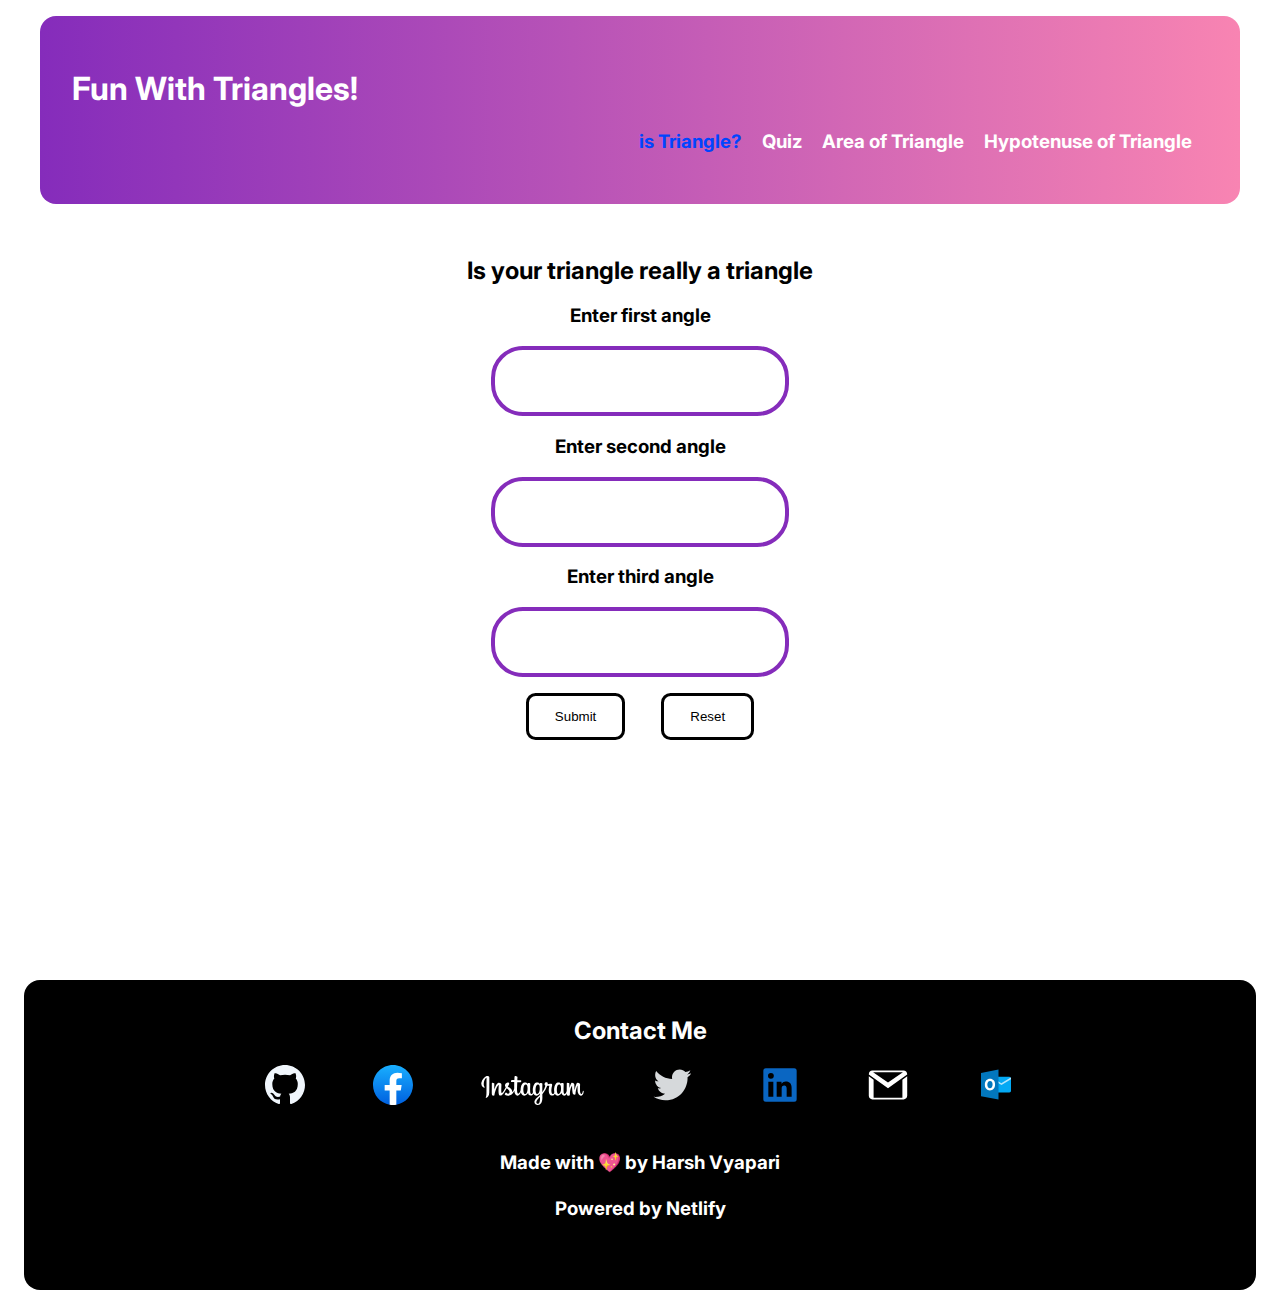
<file: index.html>
<!DOCTYPE html>
<html lang="en">
  <head>
    <meta charset="UTF-8" />
    <meta http-equiv="X-UA-Compatible" content="IE=edge" />
    <meta name="viewport" content="width=device-width, initial-scale=1.0" />
    <link rel="stylesheet" href="/style.css" />
    <title>Fun With Triangles</title>
  </head>

  <body>
    <!-- Header Section (START) -->
    <header>
      <nav>
        <div class="nav-head">
          <h1>Fun With Triangles!</h1>
        </div>
        <div class="nav-link-container">
          <h3>
            <ul class="nav-link-list">
              <li class="nav-link-inline">
                <a class="nav-link active" href="/">is Triangle?</a>
              </li>
              <li class="nav-link-inline">
                <a class="nav-link" href="/quiz.html">Quiz</a>
              </li>
              <li class="nav-link-inline">
                <a class="nav-link" href="/area-of-triangle.html"
                  >Area of Triangle</a
                >
              </li>
              <li class="nav-link-inline">
                <a class="nav-link" href="/hypotenuse.html"
                  >Hypotenuse of Triangle</a
                >
              </li>
            </ul>
          </h3>
        </div>
      </nav>
    </header>
    <!-- Header Section (END) -->

    <!-- isTriangle! Section (START) -->
    <div class="main-container">
      <h2>Is your triangle really a triangle</h2>
      <label for="ang1"><h3>Enter first angle</h3></label>
      <input type="number" class="triangle-input" id="ang1" />
      <label for="ang2"><h3>Enter second angle</h3></label>
      <input type="number" class="triangle-input" id="ang2" />
      <label for="ang3"><h3>Enter third angle</h3></label>
      <input type="number" class="triangle-input" id="ang3" />
      <br />
      <input type="submit" id="submit" />
      <input type="reset" id="reset" />
      <br />
      <p id="output"></p>
    </div>
    <!-- isTriangle! Section (END) -->

    <!-- Audio Effect Section -->
    <footer class="footer">
      <audio src="sound/vintage-info-message.mp3" id="infoSE"></audio>
      <audio src="sound/fail-trumpet.mp3" id="fail-sound-effect"></audio>
      <audio src="sound/tada.mp3" id="success-sound-effect"></audio>
      <audio src="sound/reset.mp3" id="reset-sound-effect"></audio>
      <!-- Footer (START) -->
      <div class="footer-container">
        <!-- Footer Head -->
        <div class="footer-head">
          <h2>Contact Me</h2>
        </div>

        <!-- Footer Icons -->
        <div class="footer-content">
          <div class="footer-icon">
            <a href="https://www.github.com/harshv1741"
              ><img src="icon/footer-github.svg" alt="Go to my github"
            /></a>
          </div>
          <div class="footer-icon">
            <a href="https://www.facebook.com/harshv1741"
              ><img src="icon/footer-facebook.svg" alt="Go to my facebook"
            /></a>
          </div>
          <div class="footer-icon">
            <a href="https://instagram.com/harshv1741"
              ><img src="icon/footer-instagram.svg" alt="Go to my instagram"
            /></a>
          </div>
          <div class="footer-icon">
            <a href="https://www.twitter.com/harshv1741"
              ><img src="icon/footer-twitter.svg" alt="Go to my twitter"
            /></a>
          </div>
          <div class="footer-icon">
            <a href="https://www.linkedin.com/in/harshv1741"
              ><img src="icon/footer-linkedin.svg" alt="Go to my linkedin"
            /></a>
          </div>
          <div class="footer-icon">
            <a href="mailto:harshv1741@gmail.com"
              ><img src="icon/footer-gmail.svg" alt="Mail me on Gmail"
            /></a>
          </div>
          <div class="footer-icon">
            <a href="mailto:harshv1741@outlook.com"
              ><img src="icon/footer-outlook.svg" alt="Mail me on Outlook"
            /></a>
          </div>
          <br />
          <h3 id="#page-end">
            <br />
            Made with 💖 by Harsh Vyapari <br /><br />
            Powered by Netlify
          </h3>
        </div>
        <br />
      </div>
    </footer>
    <script type="text/javascript" src="./javascript/main.js"></script>
  </body>
</html>
</file>
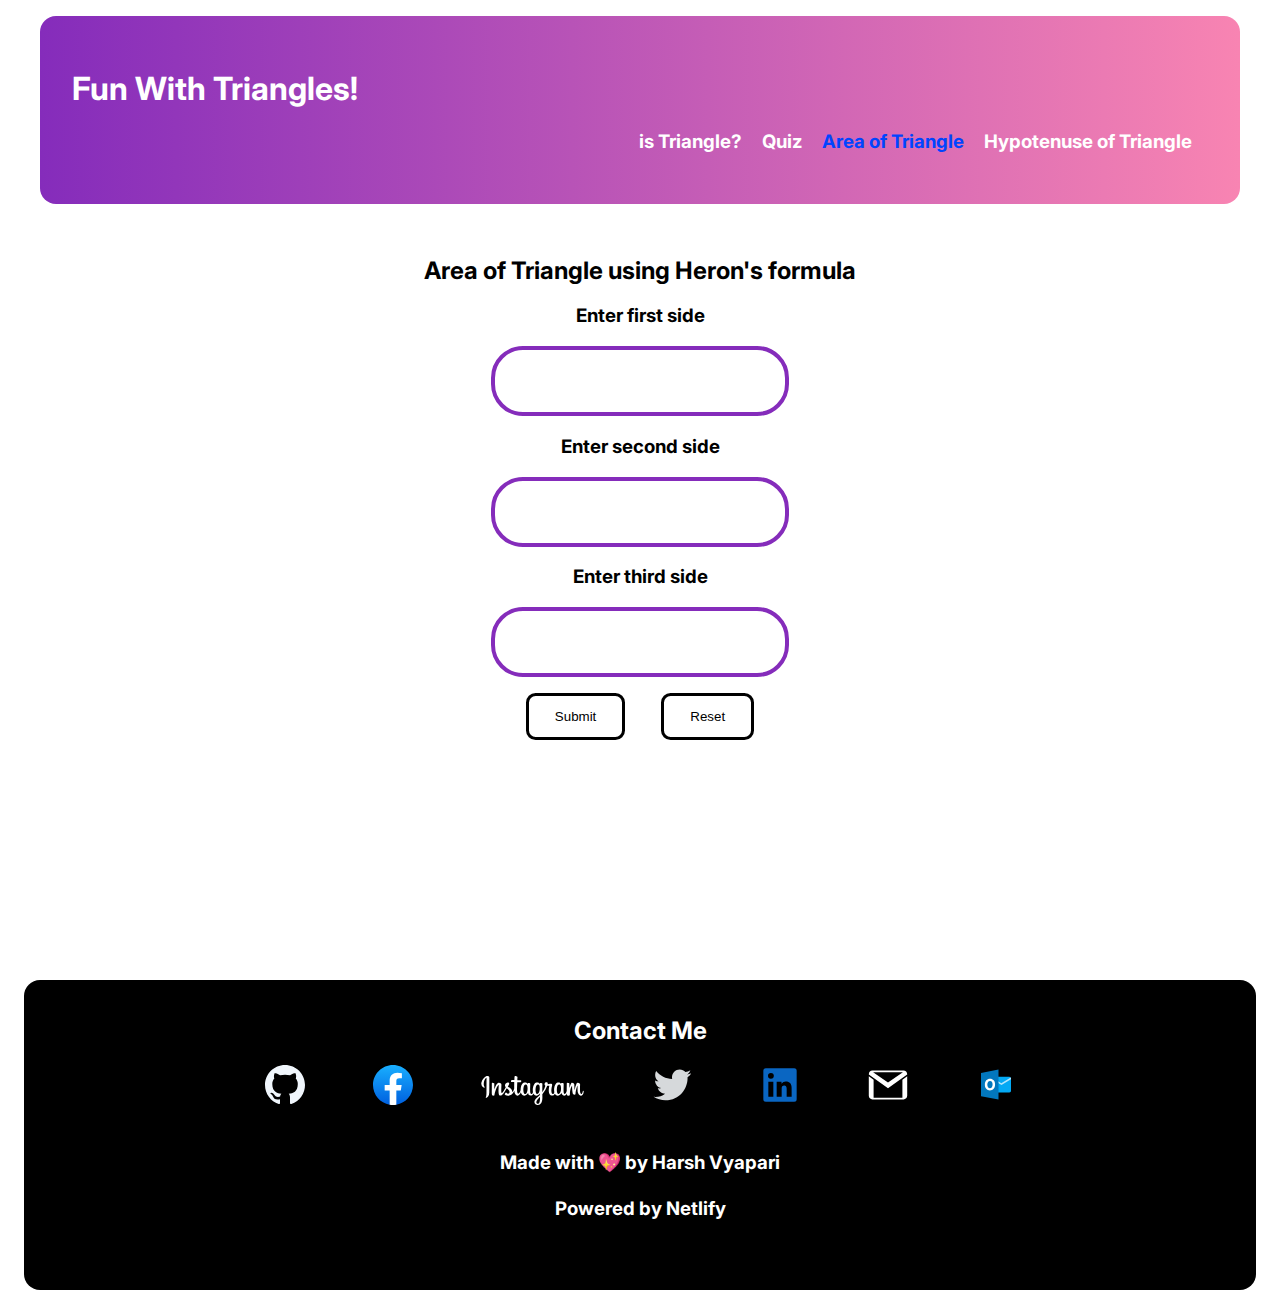
<file: area-of-triangle.html>
<!DOCTYPE html>
<html lang="en">
  <head>
    <meta charset="UTF-8" />
    <meta http-equiv="X-UA-Compatible" content="IE=edge" />
    <meta name="viewport" content="width=device-width, initial-scale=1.0" />
    <link rel="stylesheet" href="style.css" />
    <title>Area of Triangle</title>
  </head>
  <body>
    <!-- Header Section (START) -->
    <header>
      <nav>
        <div class="nav-head">
          <h1>Fun With Triangles!</h1>
        </div>
        <div class="nav-link-container">
          <h3>
            <ul class="nav-link-list">
              <li class="nav-link-inline">
                <a class="nav-link" href="/">is Triangle?</a>
              </li>
              <li class="nav-link-inline">
                <a class="nav-link" href="/quiz.html">Quiz</a>
              </li>
              <li class="nav-link-inline">
                <a class="nav-link active" href="/area-of-triangle.html"
                  >Area of Triangle</a
                >
              </li>
              <li class="nav-link-inline">
                <a class="nav-link" href="/hypotenuse.html"
                  >Hypotenuse of Triangle</a
                >
              </li>
            </ul>
          </h3>
        </div>
      </nav>
    </header>
    <!-- Header Section (END) -->

    <!-- Area of Triangle Section (START) -->
    <div class="main-container">
      <h2>Area of Triangle using Heron's formula</h2>
      <label for="s1"><h3>Enter first side</h3></label>
      <input type="number" class="triangle-input" id="s1" />
      <label for="s2"><h3>Enter second side</h3></label>
      <input type="number" class="triangle-input" id="s2" />
      <label for="s3"><h3>Enter third side</h3></label>
      <input type="number" class="triangle-input" id="s3" />
      <br />
      <input type="submit" id="submit" />
      <input type="reset" id="reset" />
      <br />
      <p id="output"></p>
    </div>
    <!-- Area of Triangle Section (END) -->

    <!-- Audio Effect Section -->
    <footer class="footer">
      <audio src="sound/vintage-info-message.mp3" id="infoSE"></audio>
      <audio src="sound/fail-trumpet.mp3" id="fail-sound-effect"></audio>
      <audio src="sound/tada.mp3" id="success-sound-effect"></audio>
      <audio src="sound/reset.mp3" id="reset-sound-effect"></audio>
      <!-- Footer (START) -->
      <div class="footer-container">
        <!-- Footer Head -->
        <div class="footer-head">
          <h2>Contact Me</h2>
        </div>

        <!-- Footer Icons -->
        <div class="footer-content">
          <div class="footer-icon">
            <a href="https://www.github.com/harshv1741"
              ><img src="icon/footer-github.svg" alt="Go to my github"
            /></a>
          </div>
          <div class="footer-icon">
            <a href="https://www.facebook.com/harshv1741"
              ><img src="icon/footer-facebook.svg" alt="Go to my facebook"
            /></a>
          </div>
          <div class="footer-icon">
            <a href="https://instagram.com/harshv1741"
              ><img src="icon/footer-instagram.svg" alt="Go to my instagram"
            /></a>
          </div>
          <div class="footer-icon">
            <a href="https://www.twitter.com/harshv1741"
              ><img src="icon/footer-twitter.svg" alt="Go to my twitter"
            /></a>
          </div>
          <div class="footer-icon">
            <a href="https://www.linkedin.com/in/harshv1741"
              ><img src="icon/footer-linkedin.svg" alt="Go to my linkedin"
            /></a>
          </div>
          <div class="footer-icon">
            <a href="mailto:harshv1741@gmail.com"
              ><img src="icon/footer-gmail.svg" alt="Mail me on Gmail"
            /></a>
          </div>
          <div class="footer-icon">
            <a href="mailto:harshv1741@outlook.com"
              ><img src="icon/footer-outlook.svg" alt="Mail me on Outlook"
            /></a>
          </div>
          <br />
          <h3 id="#page-end">
            <br />
            Made with 💖 by Harsh Vyapari <br /><br />
            Powered by Netlify
          </h3>
        </div>
        <br />
      </div>
    </footer>
    <script type="text/javascript" src="./javascript/aot.js"></script>
  </body>
</html>
</file>
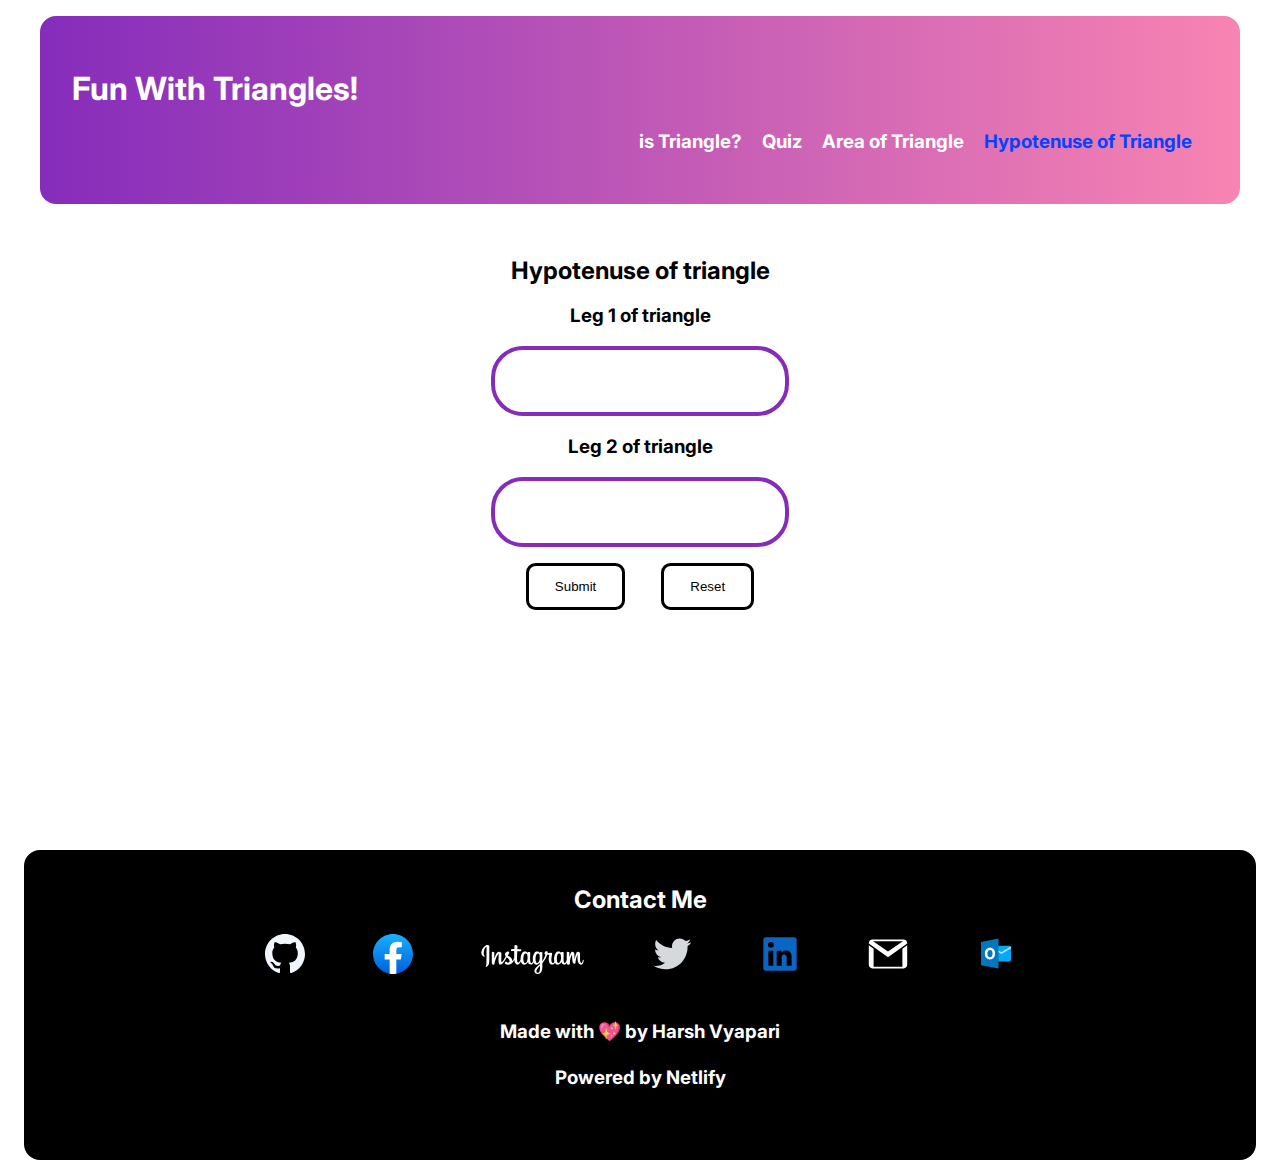
<file: hypotenuse.html>
<!DOCTYPE html>
<html lang="en">
  <head>
    <meta charset="UTF-8" />
    <meta http-equiv="X-UA-Compatible" content="IE=edge" />
    <meta name="viewport" content="width=device-width, initial-scale=1.0" />
    <link rel="stylesheet" href="style.css" />
    <title>Hypotenuse of triangle</title>
  </head>
  <body>
    <!-- Header Section (START) -->
    <header>
      <nav>
        <div class="nav-head">
          <h1>Fun With Triangles!</h1>
        </div>
        <div class="nav-link-container">
          <h3>
            <ul class="nav-link-list">
              <li class="nav-link-inline">
                <a class="nav-link" href="/">is Triangle?</a>
              </li>
              <li class="nav-link-inline">
                <a class="nav-link" href="/quiz.html">Quiz</a>
              </li>
              <li class="nav-link-inline">
                <a class="nav-link" href="/area-of-triangle.html"
                  >Area of Triangle</a
                >
              </li>
              <li class="nav-link-inline">
                <a class="nav-link active" href="/hypotenuse.html"
                  >Hypotenuse of Triangle</a
                >
              </li>
            </ul>
          </h3>
        </div>
      </nav>
    </header>
    <!-- Header Section (END) -->

    <!-- Area of Triangle Section (START) -->
    <div class="main-container">
      <h2>Hypotenuse of triangle</h2>
      <label for="base"><h3>Leg 1 of triangle</h3></label>
      <input type="number" class="triangle-input" id="base" />
      <label for="height"><h3>Leg 2 of triangle</h3></label>
      <input type="number" class="triangle-input" id="height" />
      <br />
      <input type="submit" id="submit" />
      <input type="reset" id="reset" />
      <br />
      <p id="output"></p>
    </div>
    <!-- Area of Triangle Section (END) -->

   <!-- Audio Effect Section -->
    <footer class="footer">
      <audio src="sound/vintage-info-message.mp3" id="infoSE"></audio>
      <audio src="sound/fail-trumpet.mp3" id="fail-sound-effect"></audio>
      <audio src="sound/tada.mp3" id="success-sound-effect"></audio>
      <audio src="sound/reset.mp3" id="reset-sound-effect"></audio>
      <!-- Footer (START) -->
      <div class="footer-container">
        <!-- Footer Head -->
        <div class="footer-head">
          <h2>Contact Me</h2>
        </div>

        <!-- Footer Icons -->
        <div class="footer-content">
          <div class="footer-icon">
            <a href="https://www.github.com/harshv1741"
              ><img src="icon/footer-github.svg" alt="Go to my github"
            /></a>
          </div>
          <div class="footer-icon">
            <a href="https://www.facebook.com/harshv1741"
              ><img src="icon/footer-facebook.svg" alt="Go to my facebook"
            /></a>
          </div>
          <div class="footer-icon">
            <a href="https://instagram.com/harshv1741"
              ><img src="icon/footer-instagram.svg" alt="Go to my instagram"
            /></a>
          </div>
          <div class="footer-icon">
            <a href="https://www.twitter.com/harshv1741"
              ><img src="icon/footer-twitter.svg" alt="Go to my twitter"
            /></a>
          </div>
          <div class="footer-icon">
            <a href="https://www.linkedin.com/in/harshv1741"
              ><img src="icon/footer-linkedin.svg" alt="Go to my linkedin"
            /></a>
          </div>
          <div class="footer-icon">
            <a href="mailto:harshv1741@gmail.com"
              ><img src="icon/footer-gmail.svg" alt="Mail me on Gmail"
            /></a>
          </div>
          <div class="footer-icon">
            <a href="mailto:harshv1741@outlook.com"
              ><img src="icon/footer-outlook.svg" alt="Mail me on Outlook"
            /></a>
          </div>
          <br />
          <h3 id="#page-end">
            <br />
            Made with 💖 by Harsh Vyapari <br /><br />
            Powered by Netlify
          </h3>
        </div>
        <br />
      </div>
    </footer>
    <script type="text/javascript" src="./javascript/hypotenuse.js"></script>
  </body>
</html>
</file>
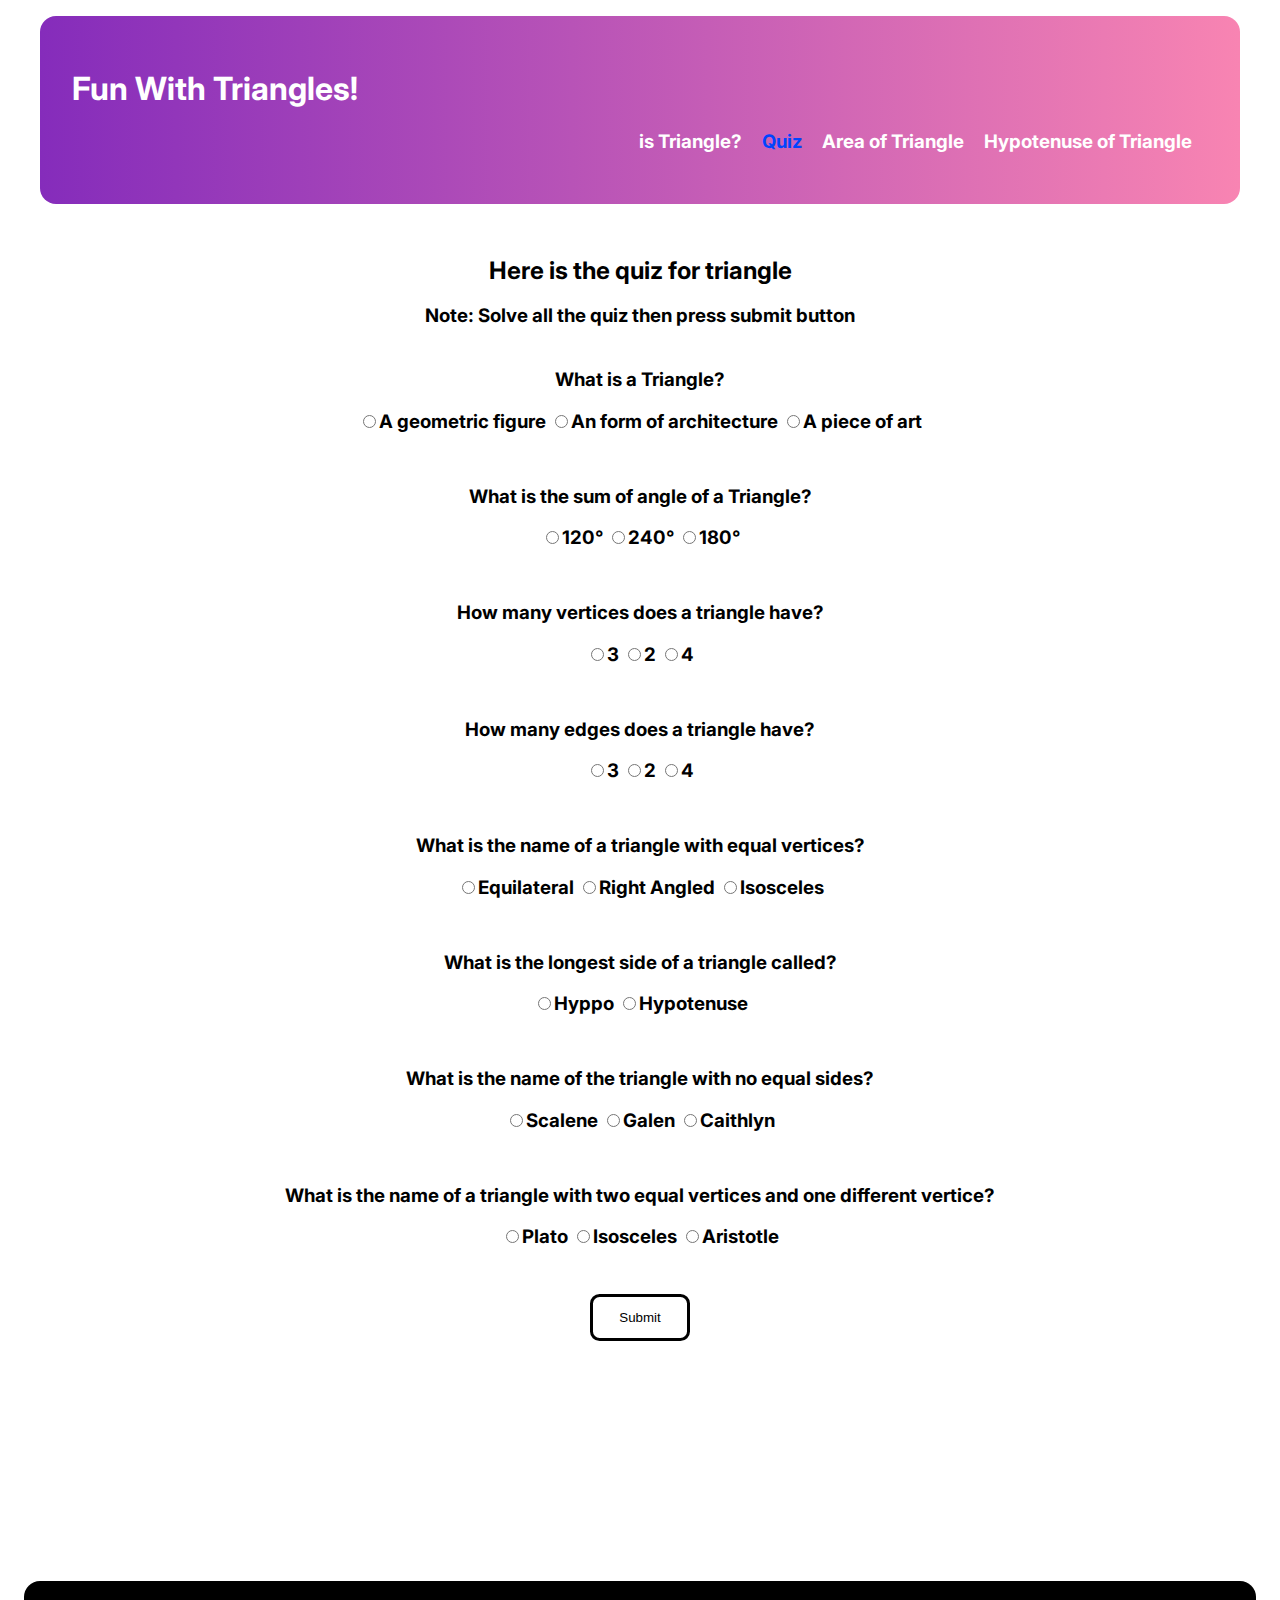
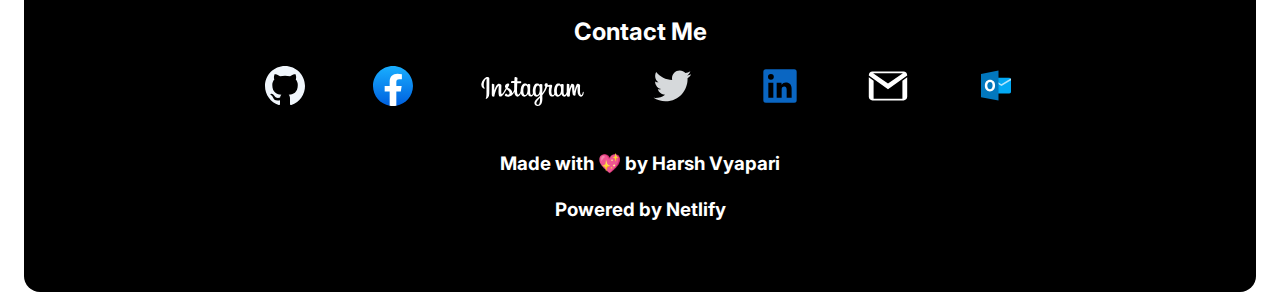
<file: quiz.html>
<!DOCTYPE html>
<html lang="en">
  <head>
    <meta charset="UTF-8" />
    <meta http-equiv="X-UA-Compatible" content="IE=edge" />
    <meta name="viewport" content="width=device-width, initial-scale=1.0" />
    <link rel="stylesheet" href="style.css" />
    <title>Quiz</title>
  </head>
  <body>
    <!-- Header Section (START) -->
    <header>
      <nav>
        <div class="nav-head">
          <h1>Fun With Triangles!</h1>
        </div>
        <div class="nav-link-container">
          <h3>
            <ul class="nav-link-list">
              <li class="nav-link-inline">
                <a class="nav-link" href="/">is Triangle?</a>
              </li>
              <li class="nav-link-inline">
                <a class="nav-link active" href="/quiz.html">Quiz</a>
              </li>
              <li class="nav-link-inline">
                <a class="nav-link" href="/area-of-triangle.html"
                  >Area of Triangle</a
                >
              </li>
              <li class="nav-link-inline">
                <a class="nav-link" href="/hypotenuse.html"
                  >Hypotenuse of Triangle</a
                >
              </li>
            </ul>
          </h3>
        </div>
      </nav>
    </header>
    <!-- Header Section (END) -->

    <!-- Quiz! Section (START) -->
    <div class="main-container">
      <div class="heading">
        <h2>Here is the quiz for triangle</h2>
        <h3>Note: Solve all the quiz then press submit button</h3>
      </div>
      <form class="quizForm">
        <!-- q1 -->
        <div class="question-container">
          <h3>
            <p>What is a Triangle?</p>
            <label
              ><input
                type="radio"
                name="question1"
                value="A geometric figure"
              />A geometric figure</label
            >
            <label
              ><input
                type="radio"
                name="question1"
                value="An form of architecture"
              />An form of architecture</label
            >
            <label
              ><input type="radio" name="question1" value="A piece of art" />A
              piece of art</label
            >
          </h3>
        </div>

        <!-- q2 -->
        <div class="question-container">
          <h3>
            <p>What is the sum of angle of a Triangle?</p>
            <label
              ><input type="radio" name="question2" value="120°" />120°</label
            >
            <label
              ><input type="radio" name="question2" value="240°" />240°</label
            >
            <label
              ><input type="radio" name="question2" value="180°" />180°</label
            >
          </h3>
        </div>

        <!-- q3 -->
        <div class="question-container">
          <h3>
            <p>How many vertices does a triangle have?</p>
            <label><input type="radio" name="question3" value="3" />3</label>
            <label><input type="radio" name="question3" value="2" />2</label>
            <label><input type="radio" name="question3" value="4" />4</label>
          </h3>
        </div>

        <!-- q4 -->
        <div class="question-container">
          <h3>
            <p>How many edges does a triangle have?</p>
            <label><input type="radio" name="question4" value="3" />3</label>
            <label><input type="radio" name="question4" value="2" />2</label>
            <label><input type="radio" name="question4" value="4" />4</label>
          </h3>
        </div>

        <!-- q5 -->
        <div class="question-container">
          <h3>
            <p>What is the name of a triangle with equal vertices?</p>
            <label
              ><input
                type="radio"
                name="question5"
                value="Equilateral"
              />Equilateral</label
            >
            <label
              ><input type="radio" name="question5" value="Right angled" />Right
              Angled</label
            >
            <label
              ><input
                type="radio"
                name="question5"
                value="Isosceles"
              />Isosceles</label
            >
          </h3>
        </div>

        <!-- q6 -->
        <div class="question-container">
          <h3>
            <p>What is the longest side of a triangle called?</p>
            <label
              ><input type="radio" name="question6" value="Hyppo" />Hyppo</label
            >
            <label
              ><input
                type="radio"
                name="question6"
                value="Hypotenuse"
              />Hypotenuse</label
            >
          </h3>
        </div>

        <!-- q7 -->
        <div class="question-container">
          <h3>
            <p>What is the name of the triangle with no equal sides?</p>
            <label
              ><input
                type="radio"
                name="question7"
                value="Scalene"
              />Scalene</label
            >
            <label
              ><input type="radio" name="question7" value="Galen" />Galen</label
            >
            <label
              ><input
                type="radio"
                name="question7"
                value="Caithlyn"
              />Caithlyn</label
            >
          </h3>
        </div>
        <!-- q8 -->
        <div class="question-container">
          <h3>
            <p>
              What is the name of a triangle with two equal vertices and one
              different vertice?
            </p>
            <label
              ><input type="radio" name="question8" value="Plato" />Plato</label
            >
            <label
              ><input
                type="radio"
                name="question8"
                value="Isosceles"
              />Isosceles</label
            >
            <label
              ><input
                type="radio"
                name="question8"
                value="Aristotle"
              />Aristotle</label
            >
          </h3>
        </div>
      </form>
      <button id="submit">Submit</button>
      <br />
      <p id="output"></p>
    </div>
    <!-- Quiz! Section (END) -->

   <!-- Audio Effect Section -->
    <footer class="footer">
      <audio src="sound/vintage-info-message.mp3" id="infoSE"></audio>
      <audio src="sound/fail-trumpet.mp3" id="fail-sound-effect"></audio>
      <audio src="sound/tada.mp3" id="success-sound-effect"></audio>
      <audio src="sound/reset.mp3" id="reset-sound-effect"></audio>
      <!-- Footer (START) -->
      <div class="footer-container">
        <!-- Footer Head -->
        <div class="footer-head">
          <h2>Contact Me</h2>
        </div>

        <!-- Footer Icons -->
        <div class="footer-content">
          <div class="footer-icon">
            <a href="https://www.github.com/harshv1741"
              ><img src="icon/footer-github.svg" alt="Go to my github"
            /></a>
          </div>
          <div class="footer-icon">
            <a href="https://www.facebook.com/harshv1741"
              ><img src="icon/footer-facebook.svg" alt="Go to my facebook"
            /></a>
          </div>
          <div class="footer-icon">
            <a href="https://instagram.com/harshv1741"
              ><img src="icon/footer-instagram.svg" alt="Go to my instagram"
            /></a>
          </div>
          <div class="footer-icon">
            <a href="https://www.twitter.com/harshv1741"
              ><img src="icon/footer-twitter.svg" alt="Go to my twitter"
            /></a>
          </div>
          <div class="footer-icon">
            <a href="https://www.linkedin.com/in/harshv1741"
              ><img src="icon/footer-linkedin.svg" alt="Go to my linkedin"
            /></a>
          </div>
          <div class="footer-icon">
            <a href="mailto:harshv1741@gmail.com"
              ><img src="icon/footer-gmail.svg" alt="Mail me on Gmail"
            /></a>
          </div>
          <div class="footer-icon">
            <a href="mailto:harshv1741@outlook.com"
              ><img src="icon/footer-outlook.svg" alt="Mail me on Outlook"
            /></a>
          </div>
          <br />
          <h3 id="#page-end">
            <br />
            Made with 💖 by Harsh Vyapari <br /><br />
            Powered by Netlify
          </h3>
        </div>
        <br />
      </div>
    </footer>
    <script type="text/javascript" src="./javascript/quiz.js"></script>
  </body>
</html>
</file>
<file: style.css>
@import url("https://fonts.googleapis.com/css2?family=Inter&display=swap");

body {
  font-family: "Inter", "sans-serif";
  display: block;
}

menu {
  animation: fadeIn;
}

@keyframes fadeIn {
  0% {
    opacity: 0;
  }
  100% {
    opacity: 1;
  }
}

/* Navbar Section (START) */
nav {
  color: white;
  margin: 1rem 2rem 1rem 2rem;
  border-radius: 1rem;
  padding: 2rem;
  background: #852cbb;
  background: -webkit-linear-gradient(left, #852cbb, #f884b2);
  background: -moz-linear-gradient(left, #852cbb, #f884b2);
  background: linear-gradient(to right, #852cbb, #f884b2);
}
.nav-link-list {
  text-align: right;
}
.nav-link-inline {
  display: inline;
  padding-right: 1rem;
  list-style: none;
}

.nav-link {
  transition-duration: 0.6s;
  color: white;
  text-decoration: none;
}

.nav-link:hover {
  color: yellow;
  text-decoration: underline;
}

.nav-link:focus {
  color: #000fff;
  text-decoration: underline;
}

.active {
  color: rgb(0, 68, 255);
  text-decoration: none;
}

.active:hover {
  color: rgb(0, 68, 255);
  text-decoration: none;
}
/* Navbar Section (END) */

/* is Triangle Section (START) */
.main-container {
  padding: 1rem;
  margin: auto;
  text-align: center;
}

.triangle-input {
  transition-duration: 0.4s;
  margin-left: 1rem;
  margin-right: 1rem;
  border: 4px solid #852cbb;
  font-size: medium;
  text-align: center;
  outline: none;
  border-radius: 2rem;
  width: 100%;
  max-width: 258px;
  height: 30px;
  padding: 1rem;
}

.triangle-input:hover {
  border-color: #f884b2;
}

.triangle-input:focus {
  transition-duration: 0.4s;
  border-color: #000fff;
}

#submit {
  margin: 1rem;
  padding: 13px 26px;
  background: transparent;
  outline: none;
  border-radius: 0.6rem;
  border: 3px solid;
  transition-duration: 1s;
}

#submit:hover {
  padding: 13px 26px;
  background: black;
  color: white;
}

#reset {
  transition-duration: 1s;
  margin: 1rem;
  padding: 13px 26px;
  background: transparent;
  outline: none;
  border-radius: 0.6rem;
  border: 3px solid;
}

#reset:hover {
  padding: 13px 26px;
  background: black;
  color: white;
}

#output {
  margin: auto;
  font-size: 30px;
  font-family: "Inter", sans-serif;
}

footer {
  padding-top: 8rem;
}

/* Is Triangle Section (END) */

/* Quiz Section (START) */

.question-container {
  margin: 0.5rem;
  padding: 0.2rem;
}

/* Quiz Section (END) */

/* Footer (START) */

/* Custom footer style */
footer {
  margin: 5rem 1rem 1rem 1rem;
  color: white;
}

/* To hold all items in the footer tag in one place */
.footer-container {
  text-decoration: none;
  padding: 1rem 1rem 1rem 1rem;
  width: auto;
  height: auto;
  text-align: center;
  border-radius: 1rem;
  background-color: #000000;
}

/* Heading of the footer tag */
.footer-head {
  text-align: center;
}

/* Content of the footer tag */
.footer-content {
  padding-bottom: 1rem;
  display: block;
  align-items: justify;
  margin-left: auto;
  margin-right: auto;
}

/* website icons for the footer */
.footer-icon {
  display: inline;
  align-items: justify;
  margin-left: auto;
  margin-right: auto;
  padding: 2rem 2rem 2rem 2rem;
}

#page-end {
  padding-top: 6rem;
}

/* Footer (END) */
</file>
